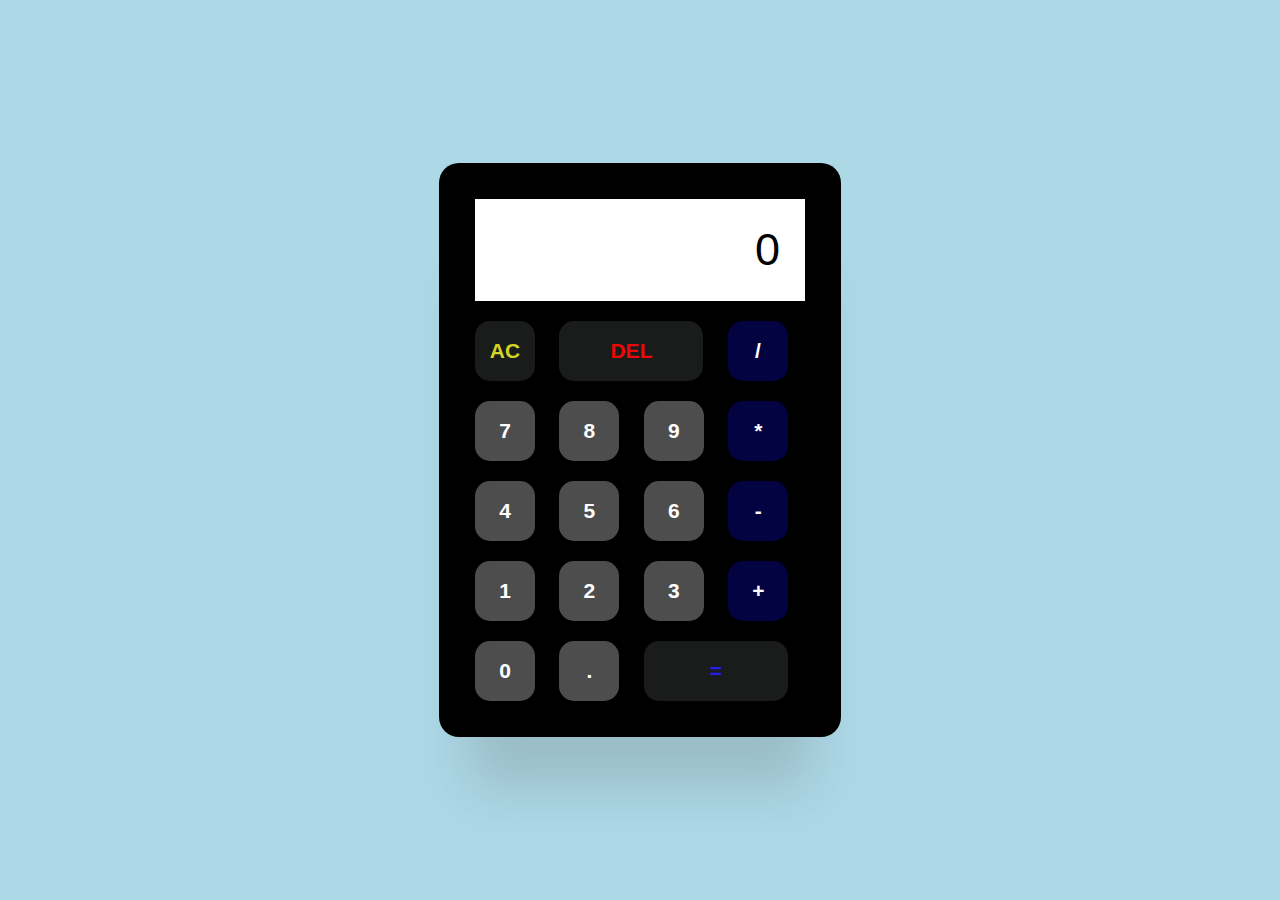
<file: index.html>
<!DOCTYPE html>
<html lang="en">
    <head>
        <meta charset="UTF-8" />
        <meta name="viewport" content="width=device-width" />
        <Title>CALCULATOR</Title>
        <link rel="stylesheet" href="style.css" />
    </head>
    <body>
        <div class="calcu">
            <div class="content">
                <input type="text" placeholder="0" id="inputBox">
                <div>
                    <button class="clear">AC</button>
                    <button class="delete">DEL</button>
                    <button class="operation">/</button>
                </div>
                
                <div>
                    <button>7</button>
                    <button>8</button>
                    <button>9</button>
                    <button class="operation">*</button>
                </div>

                <div>
                    <button>4</button>
                    <button>5</button>
                    <button>6</button>
                    <button class="operation">-</button>
                </div>

                <div>
                    <button>1</button>
                    <button>2</button>
                    <button>3</button>
                    <button class="operation">+</button>
                </div>

                <div>
                    <button>0</button>
                    <button>.</button>
                    <button class="equal">=</button>
                </div>

            </div>
        </div>
    </body>










</html>
</file>
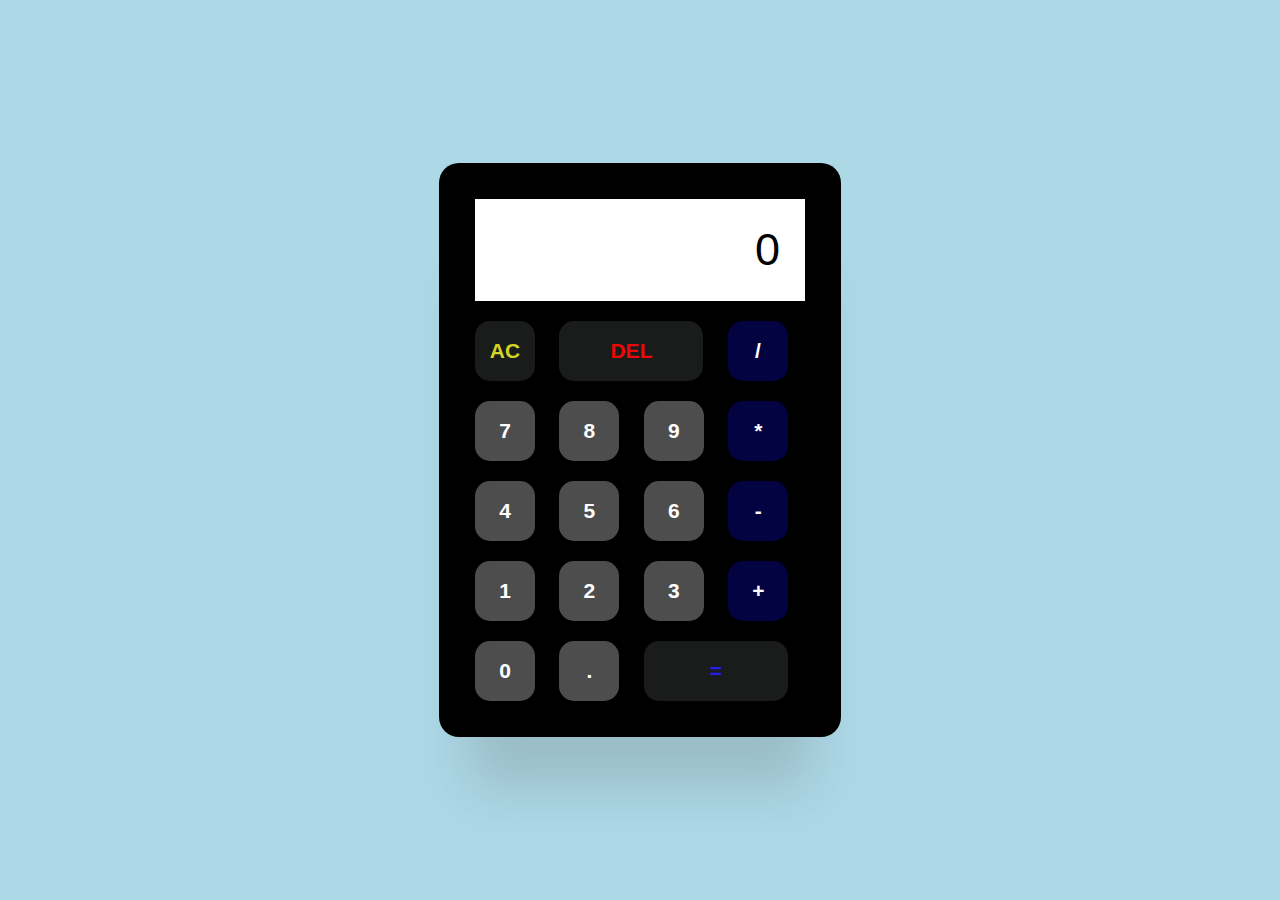
<file: Act2_Rodelas.html>
<!DOCTYPE html>
<html lang="en">
    <head>
        <meta charset="UTF-8" />
        <meta name="viewport" content="width=device-width" />
        <Title>CALCULATOR</Title>
        <link rel="stylesheet" href="style.css" />
    </head>
    <body>
        <div class="calcu">
            <div class="content">
                <input type="text" placeholder="0" id="inputBox">
                <div>
                    <button class="clear">AC</button>
                    <button class="delete">DEL</button>
                    <button class="operation">/</button>
                </div>
                
                <div>
                    <button>7</button>
                    <button>8</button>
                    <button>9</button>
                    <button class="operation">*</button>
                </div>

                <div>
                    <button>4</button>
                    <button>5</button>
                    <button>6</button>
                    <button class="operation">-</button>
                </div>

                <div>
                    <button>1</button>
                    <button>2</button>
                    <button>3</button>
                    <button class="operation">+</button>
                </div>

                <div>
                    <button>0</button>
                    <button>.</button>
                    <button class="equal">=</button>
                </div>

            </div>
        </div>
    </body>










</html>
</file>
<file: style.css>
*{
    margin: 0;
    padding: 0;
    box-sizing: border-box;
    font-family: Arial, Helvetica, sans-serif;
}

.calcu{
    height: 100vh;
    width: 100%;
    background: lightblue;
    display: flex;
    align-items: center;
    justify-content: center;
}

.content{
    background:black;
    padding: 26px;
    border-radius: 20px;
    box-shadow: 0px 80px 50px -30px rgba(80, 82, 82, 0.2);
}

input{
    width: 330px;
    padding: 25px;
    margin: 10px;
    background: white;
    border: none;
    outline: none;
    font-size: 45px;
    text-align: right;
    color: black;
}

input::placeholder{
    color: black;
}

button{
    border: none;
    outline: none;
    width: 60px;
    margin: 10px;
    height: 60px;
    border-radius: 15px;
    background: rgb(78, 77, 77);
    font-size: 21px;
    font-weight: 600;
    color: white;
    cursor: pointer;
}

.clear{
    color: rgb(212, 212, 36);
    background: rgb(26, 27, 27);
}

.delete{
    width: 144px;
    color: rgb(236, 8, 8);
    background: rgb(26, 27, 27);
    font-weight: 700;
}

.operation{
    color: white;
    background: rgb(3, 3, 65);
}

.equal{
    width: 144px;
    color: rgb(41, 28, 231);
    background: rgb(26, 27, 27);
    font-weight: 700;
}
</file>
